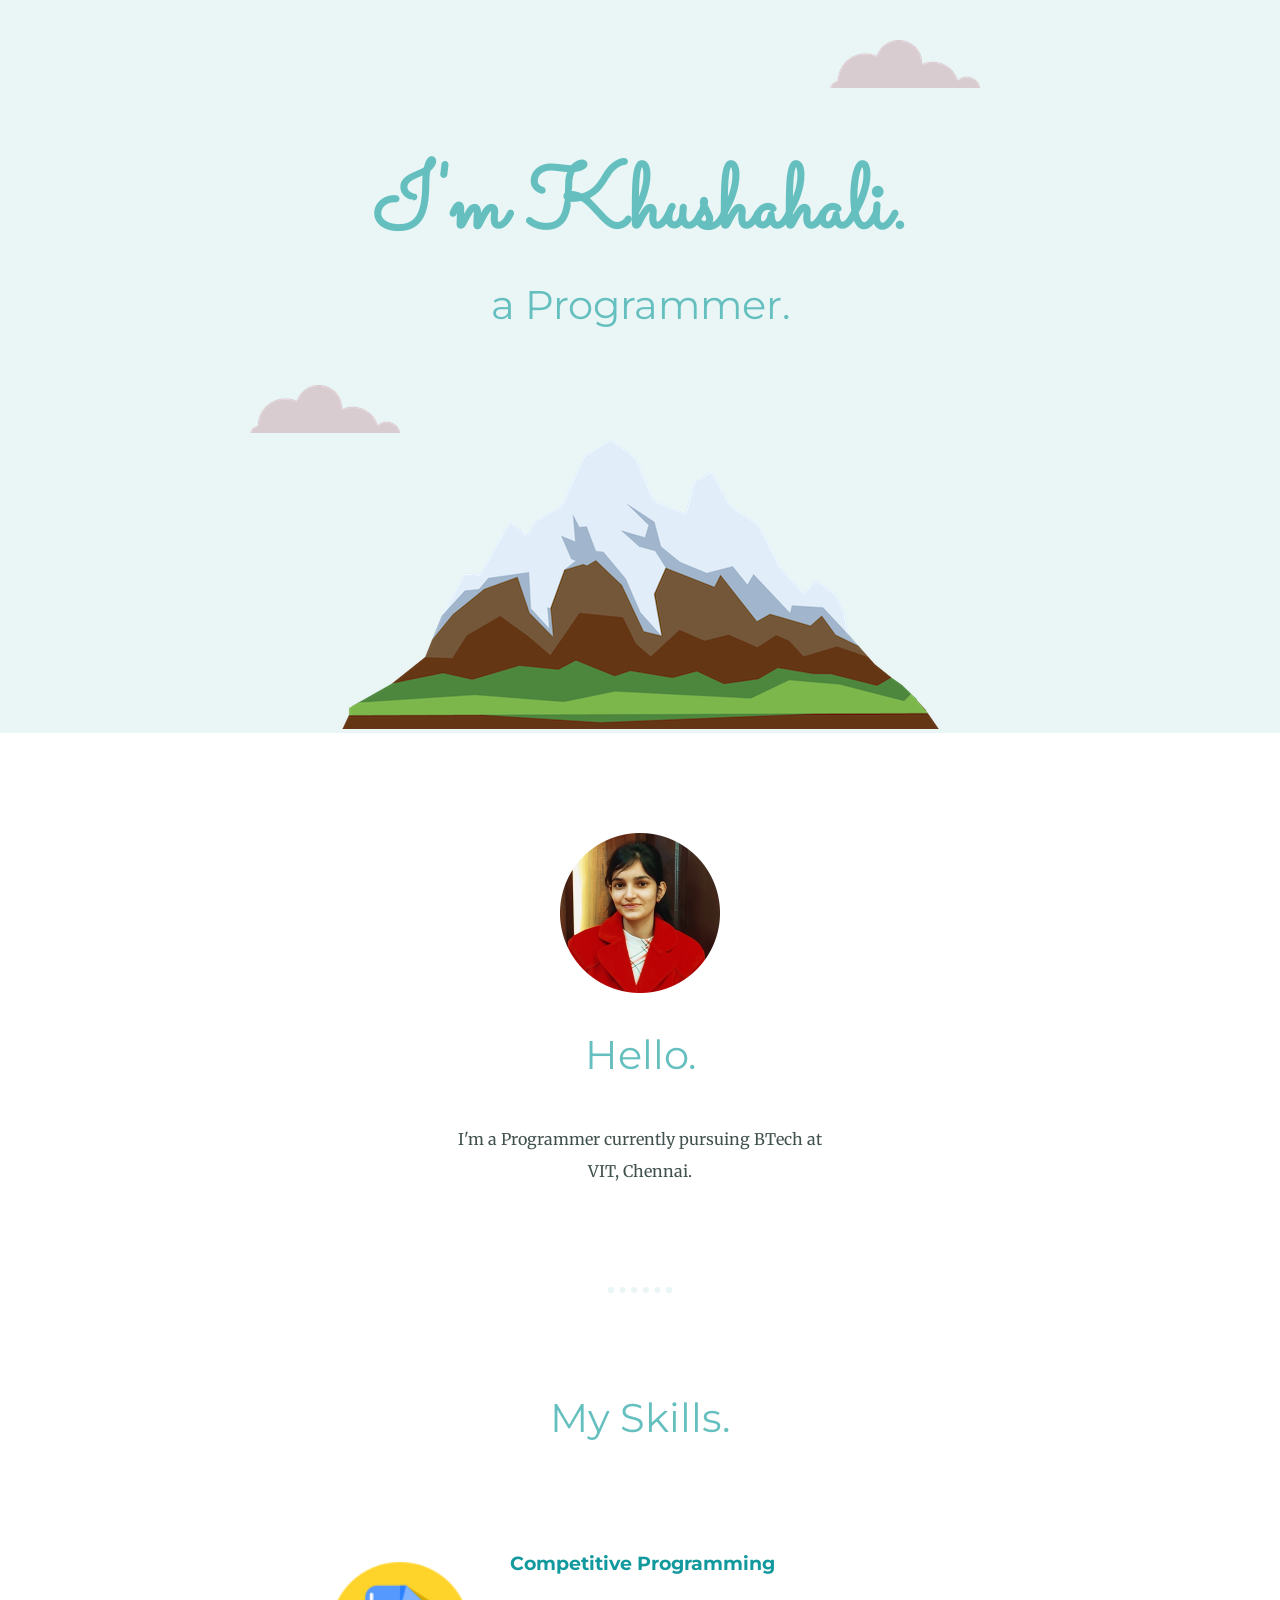
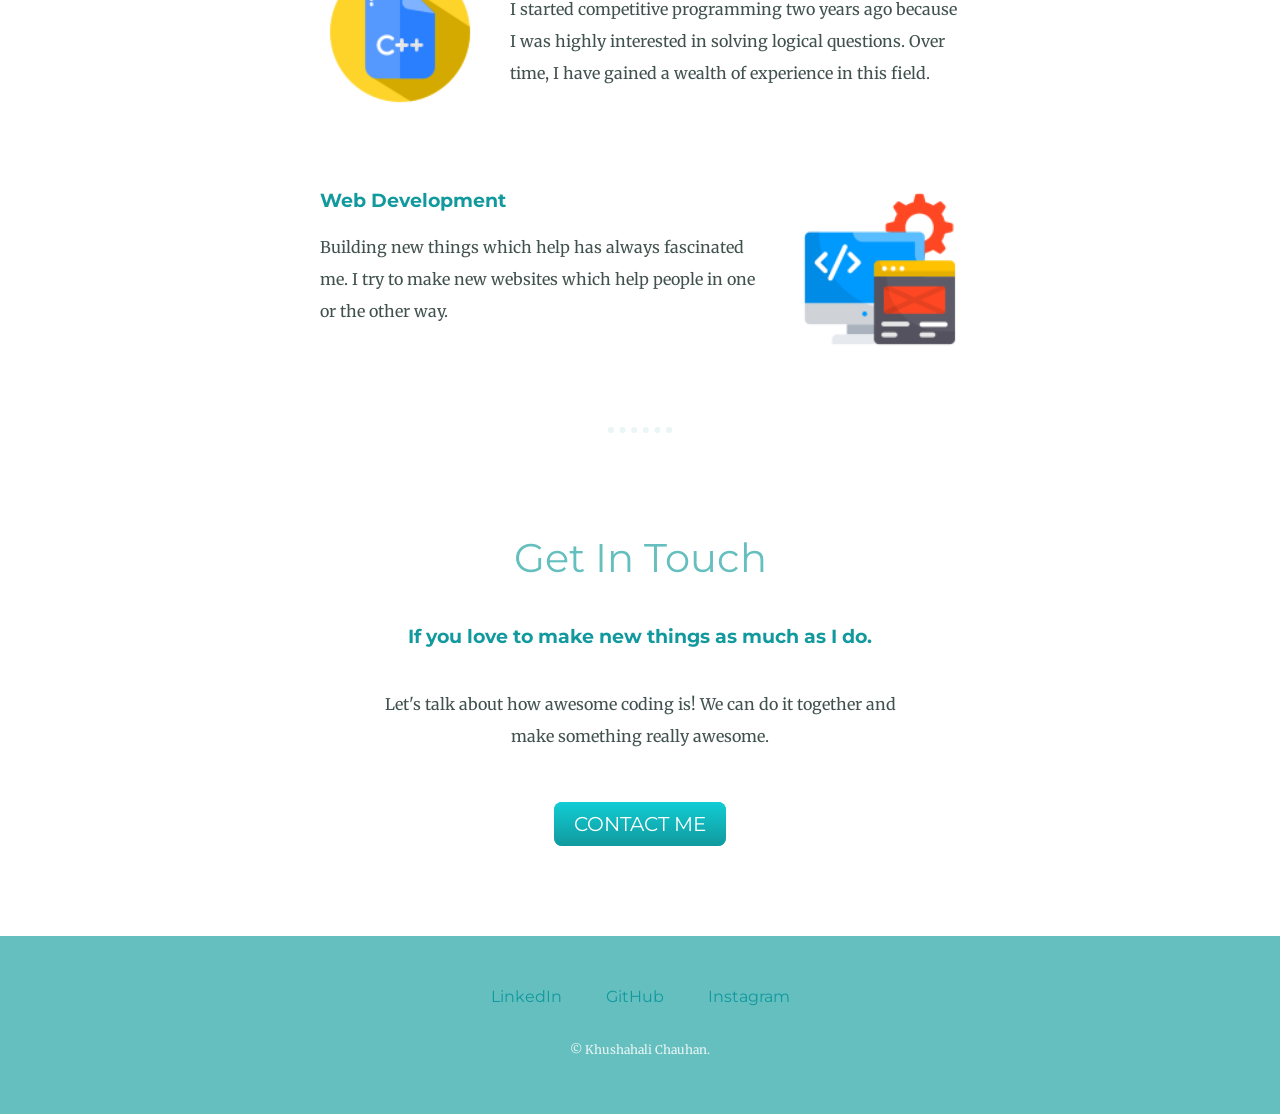
<file: index.html>
<!DOCTYPE html>
<html lang="en">

<head>
    <meta charset="UTF-8">
    <title>Khushahali's Website</title>
    <link rel="stylesheet" href="css/styles.css">
    <link rel="icon" href="favicon.ico">
    <link rel="preconnect" href="https://fonts.googleapis.com">
    <link rel="preconnect" href="https://fonts.gstatic.com" crossorigin>
    <link href="https://fonts.googleapis.com/css2?family=Merriweather&family=Montserrat&family=Sacramento&display=swap"
        rel="stylesheet">
</head>

<body>
    <div class="top-container">
        <img class="top-cloud" src="images/cloud.png" alt="cloud-img">
        <h1>I'm Khushahali.</h1>
        <h2 class="prog">a Programmer.</h2>
        <img class="bottom-cloud" src="images/cloud.png" alt="cloud-img">
        <img src="images/mountain.png" alt="mountain-img">
    </div>

    <div class="middle-container">
        <div class="profile">
            <img class="mypic" src="images/khushahali.png" alt="Khushahali's profile image">
            <h2>Hello.</h2>
            <p class="intro">I'm a Programmer currently pursuing BTech at VIT, Chennai.
            </p>
        </div>
        <hr>
        <div class="skills">
            <h2>My Skills.</h2>
            <div class="skill-row">
                <img class="cpp" src="images/cpp.png" alt="cpp-img">
                <h3>Competitive Programming</h3>
                <p>I started competitive programming two years ago because I was highly interested in solving logical
                    questions. Over time, I have gained a wealth of experience in this field.</p>
            </div>
            <div class="skill-row">
                <img class="web" src="images/develop.png" alt="web-development-img">
                <h3>Web Development</h3>
                <p>Building new things which help has always fascinated me. I try to make new websites which help people
                    in one or the other way.</p>
            </div>
        </div>
        <hr>
        <div class="contact-me">
            <h2>Get In Touch</h2>
            <h3>If you love to make new things as much as I do.</h3>
            <p class="contact-msg">Let's talk about how awesome coding is! We can do it together and make something
                really awesome.</p>
            <a class="btn" href="mailto:khushahali87@gmail.com">CONTACT ME</a>
        </div>
    </div>


    <div class="bottom-container">
        <a class="footer-link" href="https://www.linkedin.com/in/khushahali-chauhan-0aa10122a/">LinkedIn</a>
        <a class="footer-link" href="https://github.com/khushahalichauhan">GitHub</a>
        <a class="footer-link" href="https://www.instagram.com/khushahalichauhan">Instagram</a>
        <p class="copyright">© Khushahali Chauhan.</p>
    </div>


</body>

</html>
</file>
<file: css/styles.css>
body {
    margin: 0;
    text-align: center;
    font-family: 'Merriweather', serif;
    color: #40514e;
}

h1 {
    font-size: 5.625rem;
    line-height: 2;
    color: #66BFBF;
    margin: 20px auto 0 auto;
    font-family: 'Sacramento', cursive;
}

h2 {
    color: #66BFBF;
    font-weight: normal;
    font-size: 2.5rem;
    font-family: 'Montserrat', sans-serif;
    padding-bottom: 10px;
}

h3 {
    font-family: 'Montserrat', sans-serif;
    color: #11999E;
}

p {
    line-height: 2;
}

hr {
    border: dotted #EAF6F6 6px;
    border-bottom: none;
    width: 4%;
    margin: 100px auto;
}

a {
    color: #11999e;
    font-family: 'Montserrat', sans-serif;
    margin: 10px 20px;
    text-decoration: none;
}

a:hover {
    color: #eaf6f6;
}


.top-container {
    background-color: #EAF6F6;
    position: relative;
    padding-top: 100px;
}

.prog {
    margin-top: -20px;
}

.middle-container {
    margin: 100px 0;
}

.bottom-container {
    background-color: #66BFBF;
    padding: 50px 0 20px;
}

.bottom-cloud {
    position: absolute;
    left: 250px;
    bottom: 300px;
}

.top-cloud {
    position: absolute;
    right: 300px;
    top: 40px;
}

.skill-row {
    width: 50%;
    margin: 100px auto 100px auto;
    text-align: left;

}

.cpp {
    width: 25%;
    float: left;
    margin-right: 30px;
}

.web {
    width: 25%;
    float: right;
    margin-left: 30px;
}

.intro {
    width: 30%;
    margin: auto;
}

.contact-msg {
    width: 40%;
    margin: 40px auto 60px;
}

.copyright {
    color: #eaf6f6;
    font-size: 0.75rem;
    padding: 20px 0;
}

.btn {
    background: #11cdd4;
    background-image: -webkit-linear-gradient(top, #11cdd4, #11999e);
    background-image: -moz-linear-gradient(top, #11cdd4, #11999e);
    background-image: -ms-linear-gradient(top, #11cdd4, #11999e);
    background-image: -o-linear-gradient(top, #11cdd4, #11999e);
    background-image: linear-gradient(to bottom, #11cdd4, #11999e);
    -webkit-border-radius: 8;
    -moz-border-radius: 8;
    border-radius: 8px;
    font-family: 'Montserrat', sans-serif;
    color: #ffffff;
    font-size: 20px;
    padding: 10px 20px 10px 20px;
    text-decoration: none;
}

.btn:hover {
    background: #30e3cb;
    background-image: -webkit-linear-gradient(top, #30e3cb, #2bc4ad);
    background-image: -moz-linear-gradient(top, #30e3cb, #2bc4ad);
    background-image: -ms-linear-gradient(top, #30e3cb, #2bc4ad);
    background-image: -o-linear-gradient(top, #30e3cb, #2bc4ad);
    background-image: linear-gradient(to bottom, #30e3cb, #2bc4ad);
    text-decoration: none;
}
</file>
